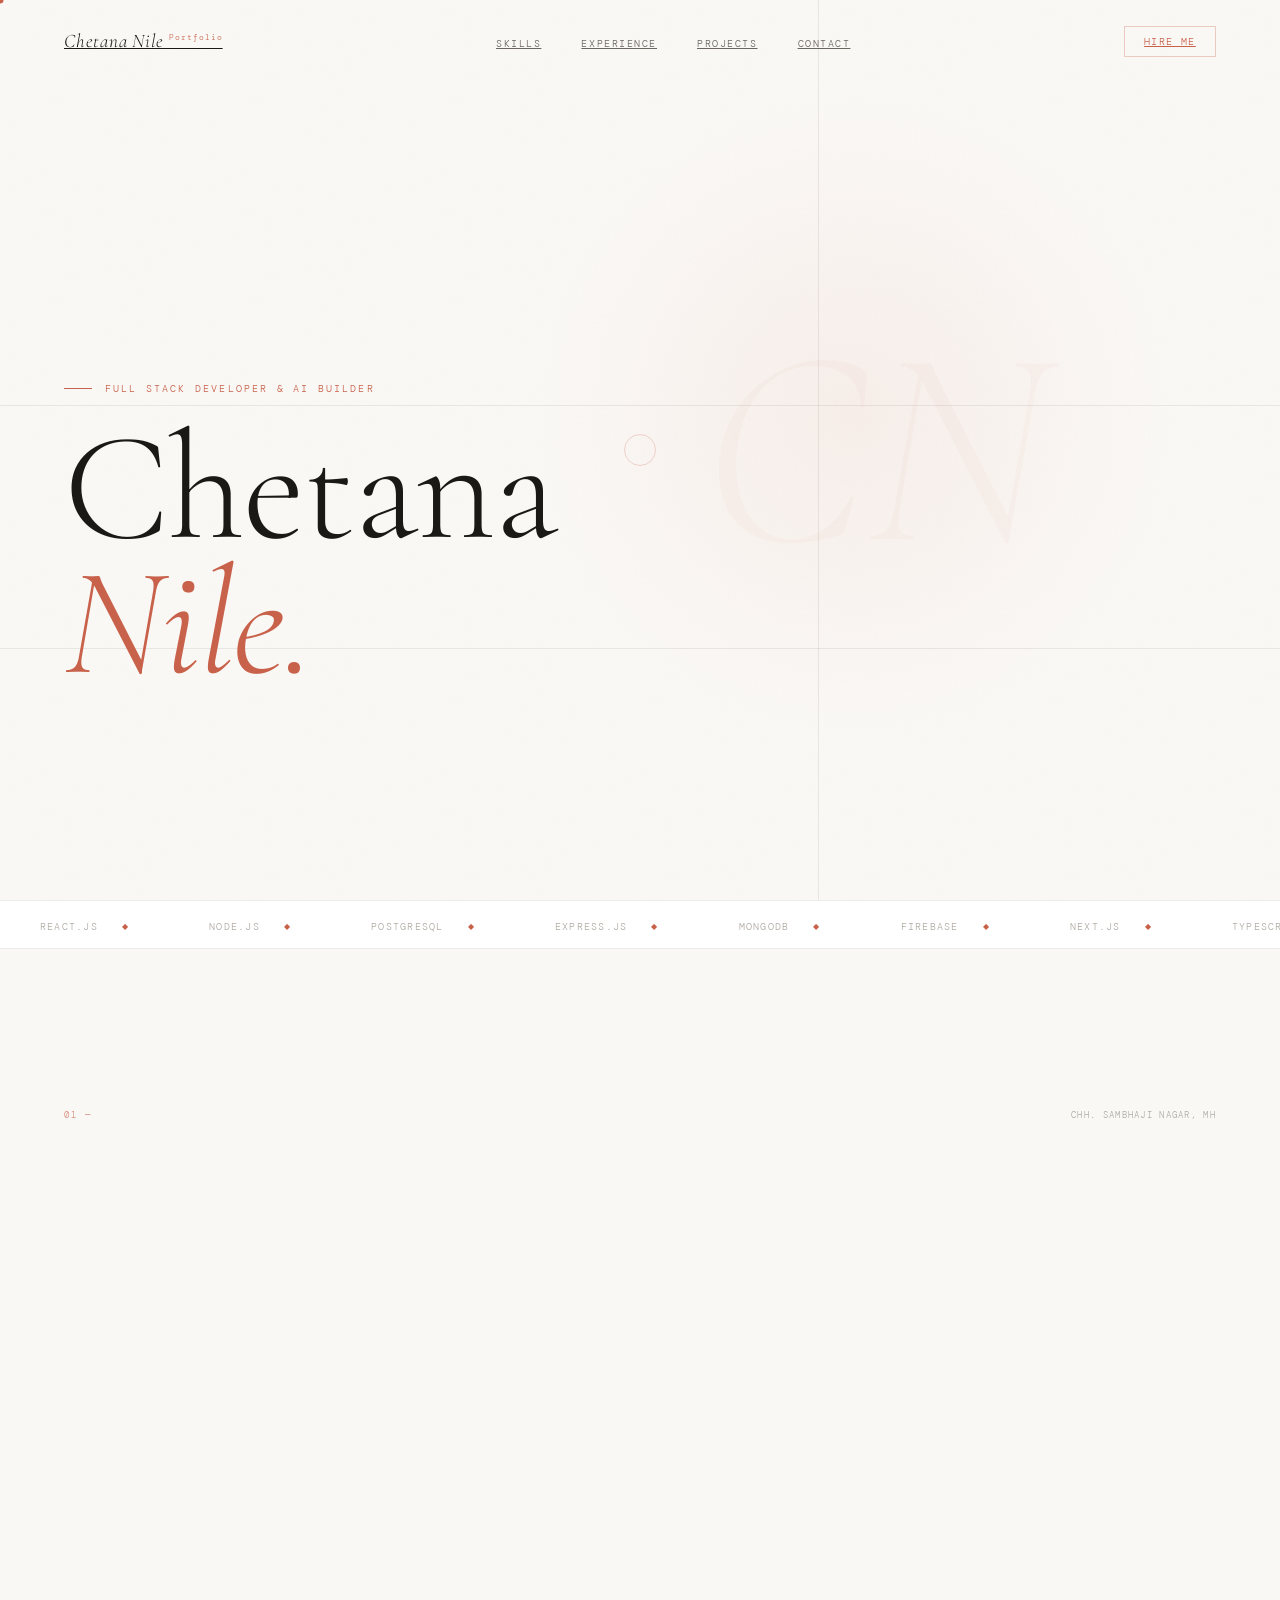
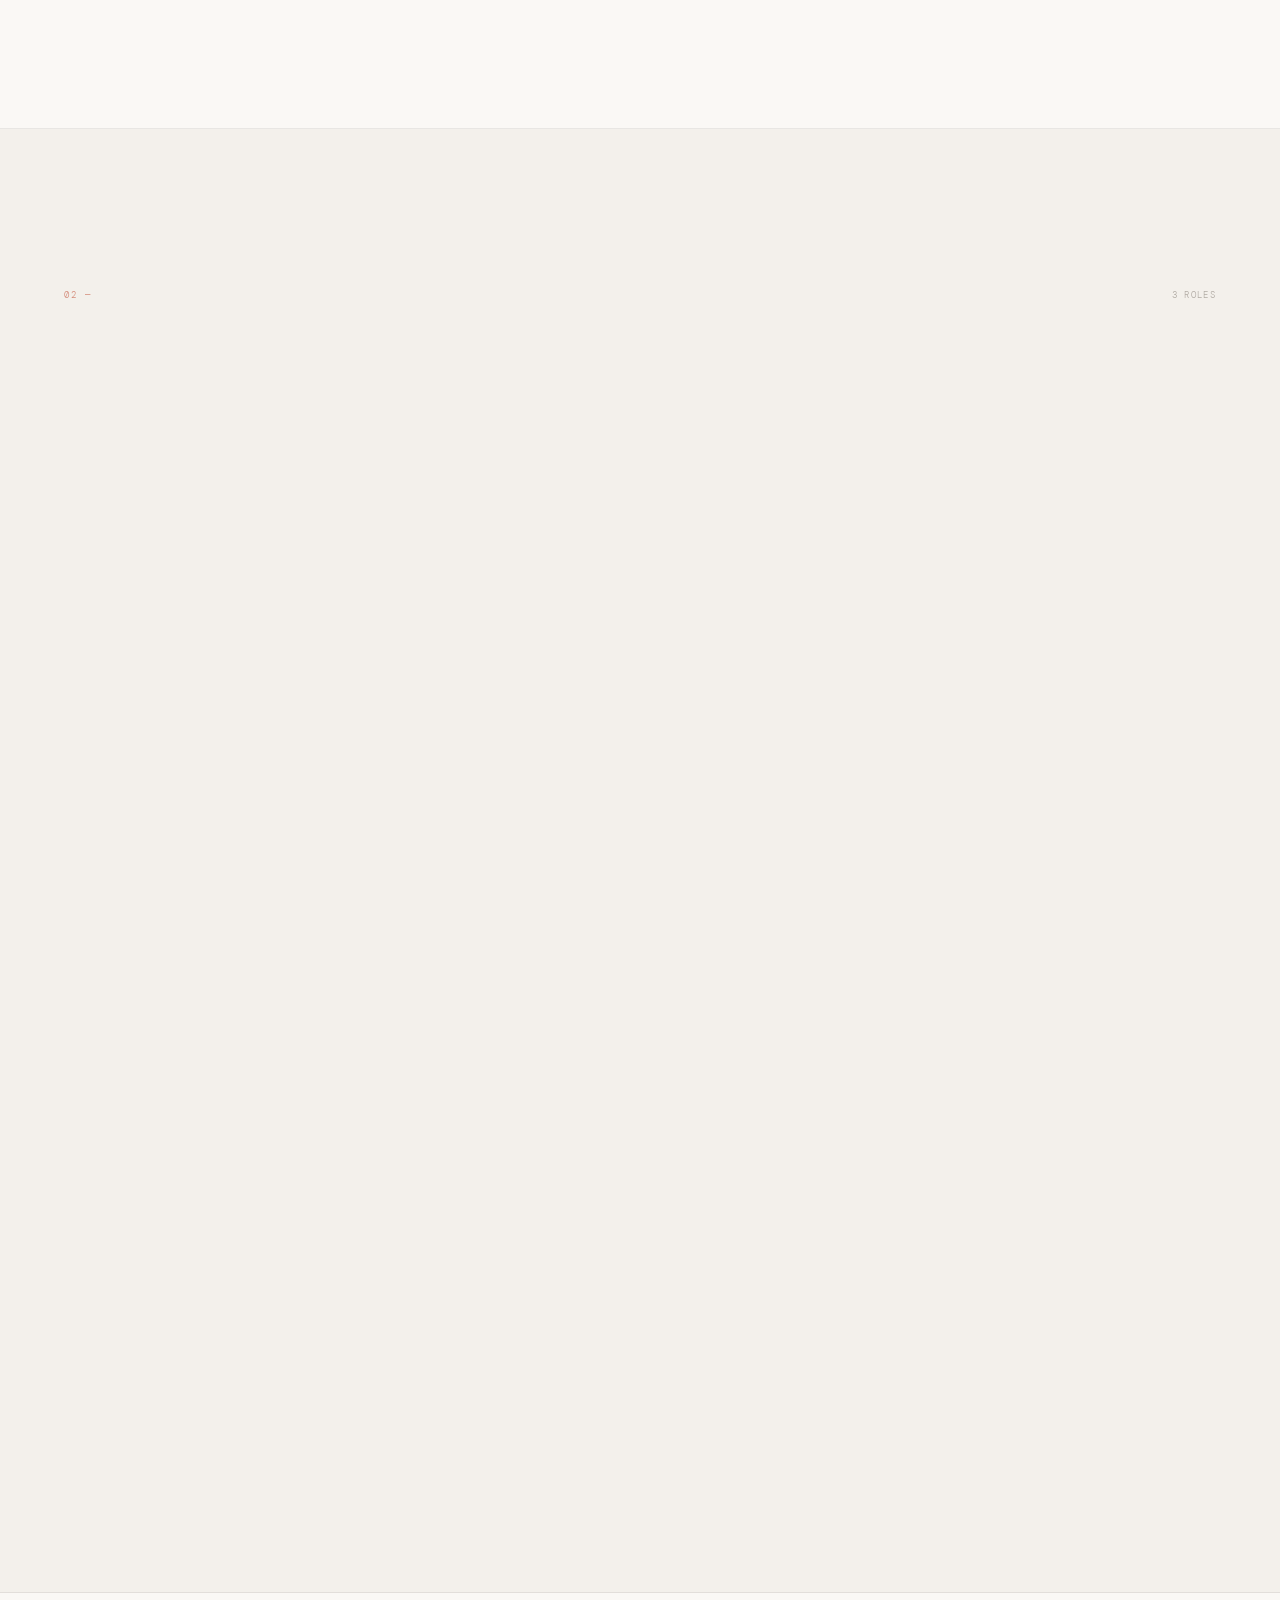
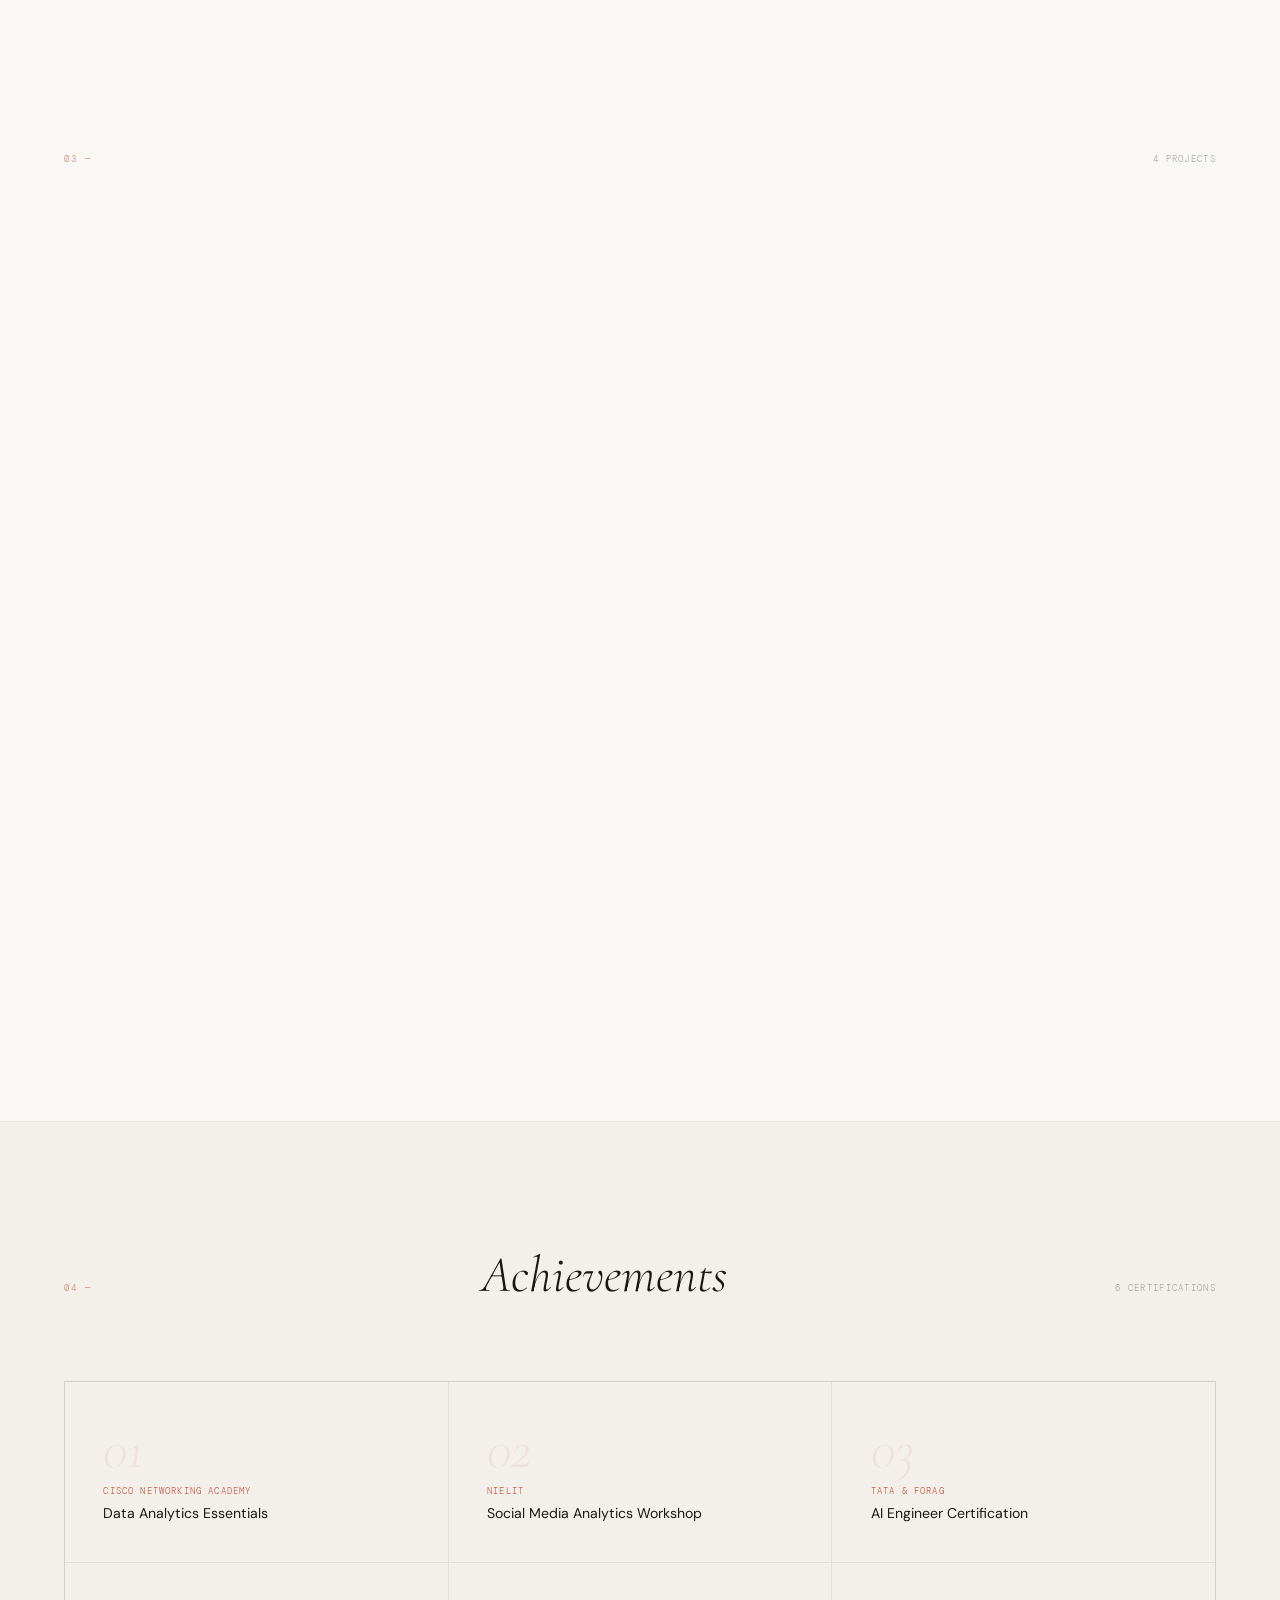
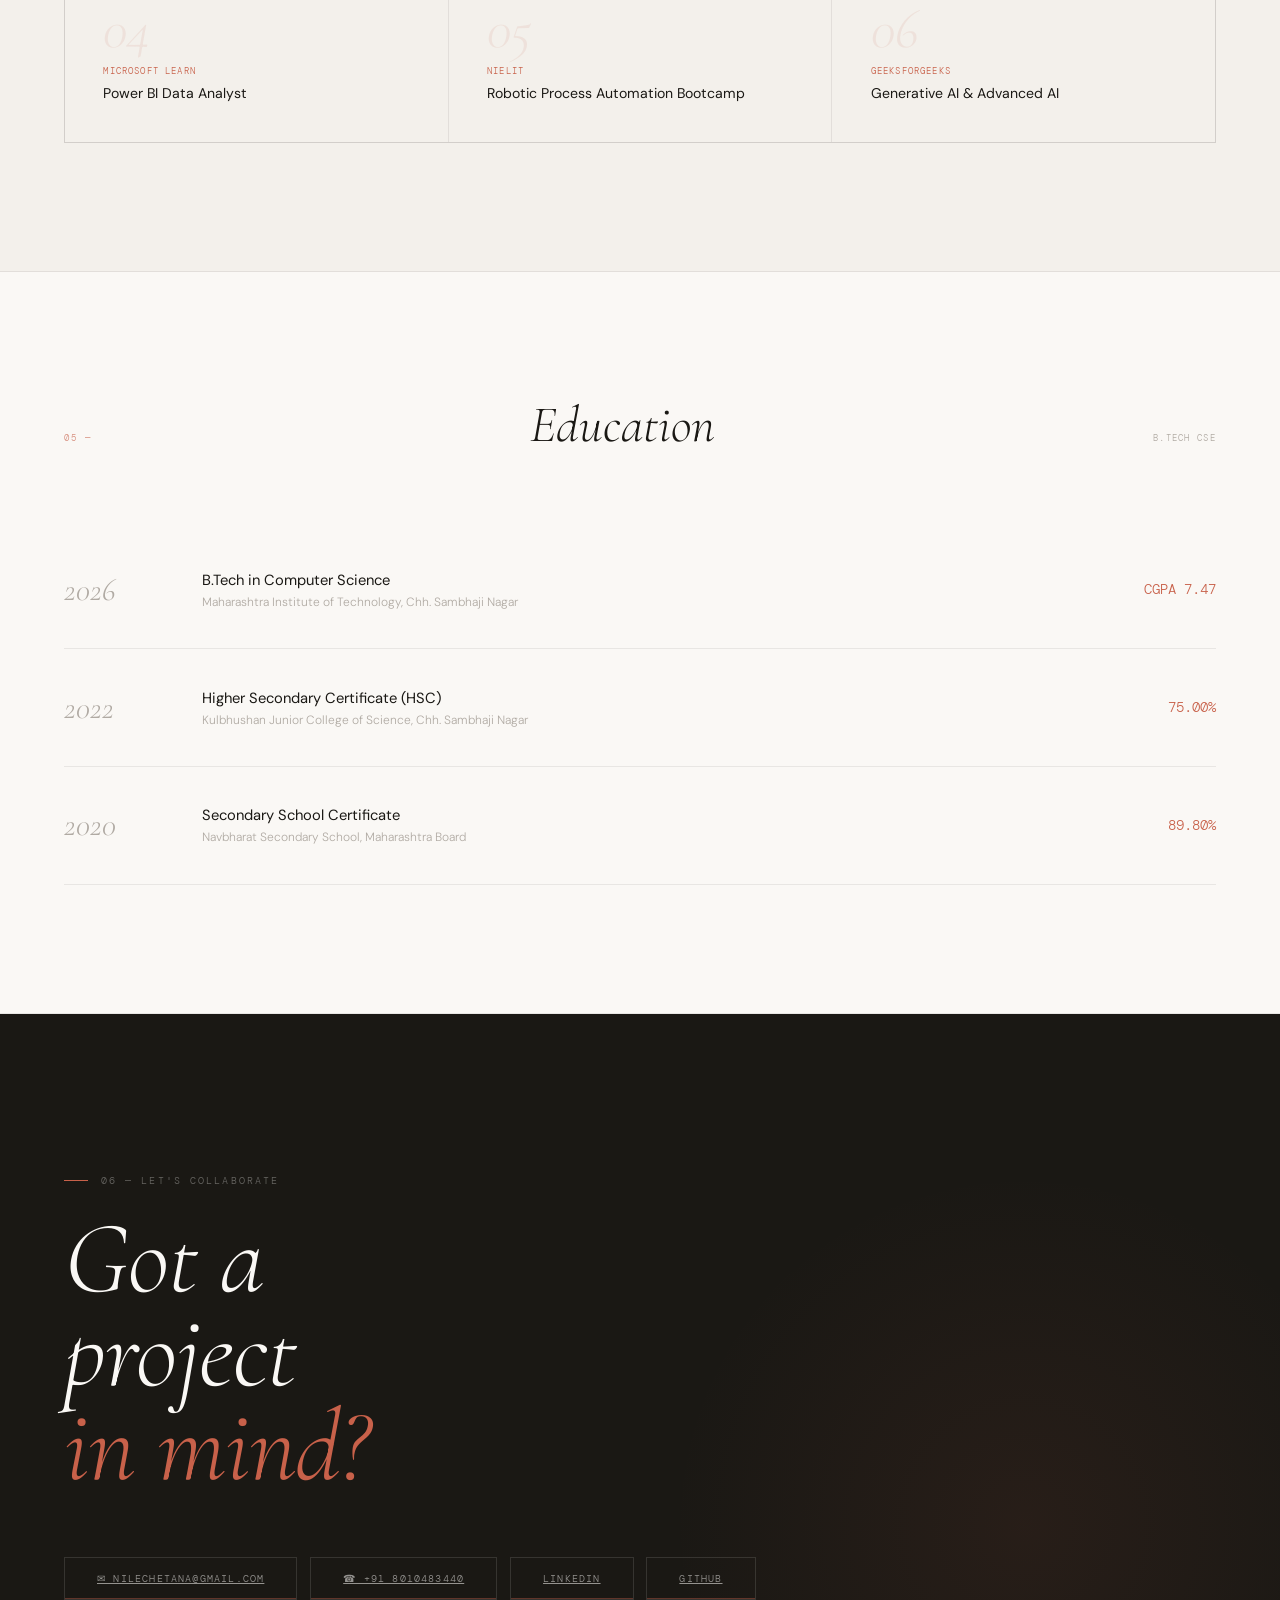
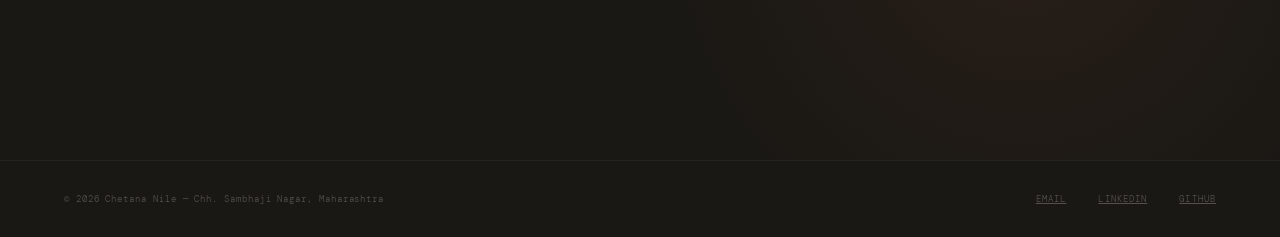
<file: new index.html>
<!DOCTYPE html>
<html lang="en">
<head>
<meta charset="UTF-8">
<meta name="viewport" content="width=device-width, initial-scale=1.0">
<title>Chetana Nile — Full Stack Developer</title>
<link rel="preconnect" href="https://fonts.googleapis.com">
<link href="https://fonts.googleapis.com/css2?family=Cormorant+Garamond:ital,wght@0,300;0,400;0,500;1,300;1,400&family=DM+Sans:wght@300;400;500&family=DM+Mono:wght@300;400&display=swap" rel="stylesheet">
<style>

/* ═══════════════════════════════════════════
   BASE
═══════════════════════════════════════════ */
*, *::before, *::after { box-sizing: border-box; margin: 0; padding: 0; }

:root {
  --bg:       #faf8f5;
  --bg2:      #f3f0eb;
  --ink:      #1a1814;
  --ink2:     #6b6560;
  --ink3:     #b0aaa3;
  --rose:     #c8614a;
  --rose-lt:  rgba(200,97,74,0.08);
  --line:     rgba(26,24,20,0.08);
  --white:    #ffffff;

  --serif:    'Cormorant Garamond', Georgia, serif;
  --sans:     'DM Sans', sans-serif;
  --mono:     'DM Mono', monospace;
}

html { scroll-behavior: smooth; }

body {
  background: var(--bg);
  color: var(--ink);
  font-family: var(--sans);
  font-weight: 300;
  overflow-x: hidden;
  cursor: none;
  -webkit-font-smoothing: antialiased;
}

/* ═══════════════════════════════════════════
   GRAIN  (very subtle)
═══════════════════════════════════════════ */
body::before {
  content: '';
  position: fixed; inset: 0; z-index: 8000;
  pointer-events: none;
  background-image: url("data:image/svg+xml,%3Csvg xmlns='http://www.w3.org/2000/svg' width='200' height='200'%3E%3Cfilter id='n'%3E%3CfeTurbulence type='fractalNoise' baseFrequency='0.85' numOctaves='4' stitchTiles='stitch'/%3E%3C/filter%3E%3Crect width='200' height='200' filter='url(%23n)' opacity='0.03'/%3E%3C/svg%3E");
  opacity: .5;
}

/* ═══════════════════════════════════════════
   CURSOR
═══════════════════════════════════════════ */
#cur {
  width: 7px; height: 7px;
  background: var(--rose);
  border-radius: 50%;
  position: fixed; z-index: 9999;
  pointer-events: none;
  transform: translate(-50%,-50%);
  transition: transform .1s;
}
#cur-ring {
  width: 32px; height: 32px;
  border: 1px solid rgba(200,97,74,.4);
  border-radius: 50%;
  position: fixed; z-index: 9998;
  pointer-events: none;
  transform: translate(-50%,-50%);
  transition: width .3s, height .3s, background .3s, opacity .3s;
  opacity: .6;
}
#cur-ring.big {
  width: 64px; height: 64px;
  background: rgba(200,97,74,.06);
  opacity: 1;
}

/* ═══════════════════════════════════════════
   LOADER
═══════════════════════════════════════════ */
#loader {
  position: fixed; inset: 0; z-index: 99999;
  background: var(--ink);
  display: flex; flex-direction: column;
  align-items: center; justify-content: center; gap: 2rem;
}
.ld-name {
  font-family: var(--serif);
  font-size: clamp(2.5rem,7vw,5.5rem);
  font-weight: 300; font-style: italic;
  color: var(--bg);
  letter-spacing: .04em;
  overflow: hidden;
}
.ld-name span { display: inline-block; }
.ld-bar {
  width: 160px; height: 1px;
  background: rgba(255,255,255,.12);
  position: relative; overflow: hidden;
}
.ld-fill {
  position: absolute; inset: 0;
  background: var(--rose);
  transform: scaleX(0); transform-origin: left;
}
.ld-num {
  font-family: var(--mono); font-size: .65rem;
  letter-spacing: .2em; color: rgba(255,255,255,.3);
}

/* ═══════════════════════════════════════════
   NAV
═══════════════════════════════════════════ */
nav {
  position: fixed; top: 0; left: 0; right: 0; z-index: 500;
  display: flex; align-items: center; justify-content: space-between;
  padding: 1.6rem 4rem;
  transition: background .4s, backdrop-filter .4s, border-color .4s;
  border-bottom: 1px solid transparent;
}
nav.scrolled {
  background: rgba(250,248,245,.92);
  backdrop-filter: blur(16px);
  border-color: var(--line);
}
.nav-logo {
  font-family: var(--serif);
  font-size: 1.2rem; font-style: italic; font-weight: 300;
  color: var(--ink); letter-spacing: .04em;
}
.nav-logo sup {
  font-family: var(--mono); font-size: .5rem;
  font-style: normal; color: var(--rose);
  letter-spacing: .12em; vertical-align: super;
}
.nav-links { display: flex; gap: 2.5rem; list-style: none; }
.nav-links a {
  font-family: var(--mono); font-size: .65rem;
  letter-spacing: .15em; text-transform: uppercase;
  color: var(--ink2); transition: color .2s;
}
.nav-links a:hover { color: var(--rose); }
.nav-hire {
  font-family: var(--mono); font-size: .62rem;
  letter-spacing: .14em; text-transform: uppercase;
  color: var(--rose); padding: .5rem 1.2rem;
  border: 1px solid rgba(200,97,74,.3);
  transition: background .25s, color .25s;
}
.nav-hire:hover { background: var(--rose); color: var(--white); }

/* ═══════════════════════════════════════════
   HERO
═══════════════════════════════════════════ */
.hero {
  min-height: 100vh;
  display: flex; flex-direction: column;
  justify-content: flex-end;
  padding: 0 4rem 5rem;
  position: relative; overflow: hidden;
}

/* soft gradient orb */
.hero-orb {
  position: absolute;
  top: 10%; right: 8%;
  width: min(55vw, 650px); height: min(55vw, 650px);
  background: radial-gradient(circle, rgba(200,97,74,.07) 0%, transparent 70%);
  border-radius: 50%; pointer-events: none;
  animation: breathe 7s ease-in-out infinite;
}
@keyframes breathe {
  0%,100% { transform: scale(1) translateY(0); }
  50%      { transform: scale(1.08) translateY(-16px); }
}

/* thin decorative lines */
.hero-line-h {
  position: absolute; left: 0; right: 0;
  height: 1px; background: var(--line); pointer-events: none;
}
.hero-line-h.l1 { top: 45%; }
.hero-line-h.l2 { top: 72%; }
.hero-line-v {
  position: absolute; top: 0; bottom: 0;
  width: 1px; background: var(--line); pointer-events: none;
}
.hero-line-v.v1 { right: 36%; }

/* floating monogram */
.hero-monogram {
  position: absolute;
  top: 50%; right: 18%;
  transform: translateY(-50%);
  font-family: var(--serif);
  font-size: clamp(10rem, 22vw, 20rem);
  font-weight: 300; font-style: italic;
  color: rgba(200,97,74,.04);
  line-height: 1; user-select: none;
  pointer-events: none;
  animation: float-mono 9s ease-in-out infinite;
}
@keyframes float-mono {
  0%,100% { transform: translateY(-50%) rotate(-2deg); }
  50%      { transform: translateY(calc(-50% - 14px)) rotate(2deg); }
}

.hero-content { position: relative; z-index: 2; }

.hero-tag {
  font-family: var(--mono); font-size: .62rem;
  letter-spacing: .22em; text-transform: uppercase;
  color: var(--rose);
  display: flex; align-items: center; gap: .8rem;
  margin-bottom: 1.6rem;
  opacity: 0; transform: translateY(10px);
}
.hero-tag::before { content: ''; width: 28px; height: 1px; background: var(--rose); }

/* name — large, serif, light weight */
.hero-name {
  font-family: var(--serif);
  font-size: clamp(5.5rem, 12vw, 13rem);
  font-weight: 300; line-height: .88;
  letter-spacing: -.01em; color: var(--ink);
  overflow: hidden;
}
.hero-name .word { display: inline-block; transform: translateY(110%); }
.hero-name em { font-style: italic; color: var(--rose); }

.hero-sub {
  display: flex; align-items: flex-end;
  justify-content: space-between;
  margin-top: 2.5rem; gap: 2rem;
  flex-wrap: wrap;
}
.hero-desc {
  font-size: 1rem; line-height: 1.85;
  color: var(--ink2); max-width: 380px; font-weight: 300;
  opacity: 0;
}
.hero-aside {
  display: flex; flex-direction: column;
  align-items: flex-end; gap: 1.2rem;
  opacity: 0;
}
.hero-avail {
  display: flex; align-items: center; gap: .5rem;
  font-family: var(--mono); font-size: .6rem;
  letter-spacing: .12em; text-transform: uppercase;
  color: #6bbf7a;
}
.avail-dot {
  width: 5px; height: 5px; background: #6bbf7a;
  border-radius: 50%; animation: blink 2.2s infinite;
}
@keyframes blink { 0%,100% { opacity:1; } 50% { opacity:.2; } }

.hero-btns { display: flex; gap: .8rem; flex-wrap: wrap; }
.btn-solid {
  display: inline-block; padding: .8rem 2rem;
  background: var(--ink); color: var(--bg);
  font-family: var(--mono); font-size: .62rem;
  letter-spacing: .13em; text-transform: uppercase;
  transition: background .25s, transform .2s;
}
.btn-solid:hover { background: var(--rose); transform: translateY(-1px); }
.btn-line {
  display: inline-block; padding: .8rem 2rem;
  border: 1px solid var(--line); color: var(--ink2);
  font-family: var(--mono); font-size: .62rem;
  letter-spacing: .13em; text-transform: uppercase;
  transition: border-color .25s, color .25s;
}
.btn-line:hover { border-color: var(--rose); color: var(--rose); }

/* scroll hint */
.scroll-hint {
  position: absolute; left: 4rem; bottom: 3.5rem;
  display: flex; align-items: center; gap: .8rem;
  font-family: var(--mono); font-size: .55rem;
  letter-spacing: .18em; text-transform: uppercase;
  color: var(--ink3); opacity: 0;
  writing-mode: vertical-rl; transform: rotate(180deg);
}
.scroll-hint::before {
  content: ''; width: 1px; height: 50px;
  background: linear-gradient(to bottom, var(--rose), transparent);
  animation: grow-line 2s ease-in-out infinite;
}
@keyframes grow-line {
  0% { transform: scaleY(0) rotate(180deg); transform-origin: bottom; }
  50% { transform: scaleY(1) rotate(180deg); }
  100% { transform: scaleY(0) rotate(180deg); transform-origin: top; }
}

/* stats row */
.hero-stats {
  position: absolute; right: 4rem; bottom: 3rem;
  display: flex; gap: 2.5rem;
  opacity: 0;
}
.hst { text-align: right; }
.hst-n {
  font-family: var(--serif);
  font-size: 2.2rem; font-weight: 300; font-style: italic;
  color: var(--rose); line-height: 1;
}
.hst-l {
  font-family: var(--mono); font-size: .55rem;
  letter-spacing: .12em; text-transform: uppercase; color: var(--ink3);
}

/* ═══════════════════════════════════════════
   MARQUEE
═══════════════════════════════════════════ */
.marquee-wrap {
  border-top: 1px solid var(--line);
  border-bottom: 1px solid var(--line);
  overflow: hidden; padding: .8rem 0;
  background: var(--white);
}
.marquee-track {
  display: inline-flex; white-space: nowrap;
  animation: marq 30s linear infinite;
}
.marquee-item {
  display: inline-flex; align-items: center; gap: 1.5rem;
  padding: 0 2.5rem;
  font-family: var(--mono); font-size: .65rem;
  letter-spacing: .12em; color: var(--ink3);
  text-transform: uppercase;
}
.m-dot { color: var(--rose); font-size: .5rem; }
@keyframes marq {
  from { transform: translateX(0); }
  to   { transform: translateX(-50%); }
}

/* ═══════════════════════════════════════════
   SECTION SHARED
═══════════════════════════════════════════ */
.sec { padding: 8rem 4rem; border-bottom: 1px solid var(--line); }
.sec.alt { background: var(--bg2); }

.sec-head {
  display: flex; align-items: baseline;
  justify-content: space-between;
  margin-bottom: 5rem;
  flex-wrap: wrap; gap: 1rem;
}
.sec-num {
  font-family: var(--mono); font-size: .58rem;
  letter-spacing: .22em; color: var(--rose); opacity: .7;
}
.sec-title {
  font-family: var(--serif);
  font-size: clamp(2rem, 4vw, 3.8rem);
  font-weight: 300; font-style: italic;
  color: var(--ink); line-height: 1;
}
.sec-aside {
  font-family: var(--mono); font-size: .58rem;
  letter-spacing: .14em; text-transform: uppercase; color: var(--ink3);
}
.sec-rule { width: 100%; height: 1px; background: var(--line); margin-bottom: 5rem; }

/* fade-up reveal */
.rv {
  opacity: 0; transform: translateY(32px);
  transition: opacity .8s ease, transform .8s ease;
}
.rv.in { opacity: 1; transform: none; }

/* stagger children */
.rv-kids > * {
  opacity: 0; transform: translateY(24px);
  transition: opacity .7s ease, transform .7s ease;
}
.rv-kids.in > *:nth-child(1) { opacity:1; transform:none; transition-delay:.05s; }
.rv-kids.in > *:nth-child(2) { opacity:1; transform:none; transition-delay:.12s; }
.rv-kids.in > *:nth-child(3) { opacity:1; transform:none; transition-delay:.19s; }
.rv-kids.in > *:nth-child(4) { opacity:1; transform:none; transition-delay:.26s; }
.rv-kids.in > *:nth-child(5) { opacity:1; transform:none; transition-delay:.33s; }
.rv-kids.in > *:nth-child(6) { opacity:1; transform:none; transition-delay:.40s; }

/* ═══════════════════════════════════════════
   ABOUT / SKILLS
═══════════════════════════════════════════ */
.about-layout {
  display: grid; grid-template-columns: 1.1fr 1fr;
  gap: 5rem; align-items: start;
}
.about-text {
  font-size: 1.05rem; line-height: 1.95;
  color: var(--ink2); font-weight: 300;
}
.about-text strong { color: var(--ink); font-weight: 500; }
.about-text .em { color: var(--rose); }

.skills-col { display: flex; flex-direction: column; gap: 0; }
.sk-row {
  display: flex; align-items: baseline;
  justify-content: space-between;
  padding: 1.1rem 0;
  border-bottom: 1px solid var(--line);
  gap: 1rem; flex-wrap: wrap;
  transition: padding-left .25s;
}
.sk-row:hover { padding-left: .6rem; }
.sk-label {
  font-size: .82rem; font-weight: 400; color: var(--ink);
  min-width: 120px;
}
.sk-pills { display: flex; flex-wrap: wrap; gap: .35rem; }
.sk-pill {
  font-family: var(--mono); font-size: .56rem;
  letter-spacing: .06em; color: var(--ink3);
  padding: .18rem .5rem;
  border: 1px solid var(--line);
  transition: color .2s, border-color .2s;
}
.sk-row:hover .sk-pill { color: var(--rose); border-color: rgba(200,97,74,.25); }

/* ═══════════════════════════════════════════
   EXPERIENCE
═══════════════════════════════════════════ */
.exp-list { display: flex; flex-direction: column; }
.exp-item {
  display: grid; grid-template-columns: 180px 1fr;
  gap: 3.5rem; padding: 3.5rem 0;
  border-bottom: 1px solid var(--line);
  position: relative; transition: padding-left .3s;
}
.exp-item::before {
  content: ''; position: absolute;
  left: 0; top: 0; bottom: 0; width: 0;
  background: var(--rose);
  transition: width .3s ease;
}
.exp-item:hover { padding-left: 1rem; }
.exp-item:hover::before { width: 1px; }

.exp-side {}
.exp-period {
  font-family: var(--mono); font-size: .58rem;
  letter-spacing: .1em; color: var(--ink3); text-transform: uppercase;
  margin-bottom: .6rem;
}
.exp-type {
  display: inline-block; padding: .18rem .55rem;
  border: 1px solid var(--line);
  font-family: var(--mono); font-size: .55rem;
  letter-spacing: .1em; color: var(--rose); text-transform: uppercase;
}

.exp-body {}
.exp-role {
  font-family: var(--serif);
  font-size: clamp(1.5rem, 2.8vw, 2.4rem);
  font-weight: 300; font-style: italic;
  line-height: 1.1; margin-bottom: .4rem;
}
.exp-co {
  font-family: var(--mono); font-size: .62rem;
  letter-spacing: .14em; text-transform: uppercase;
  color: var(--rose); margin-bottom: 1.4rem; font-weight: 300;
}
.exp-proj {
  font-family: var(--mono); font-size: .63rem;
  color: var(--ink3); padding: .4rem .8rem;
  border-left: 1px solid var(--rose);
  background: var(--rose-lt);
  margin-bottom: 1.4rem; font-weight: 300;
}
.exp-bullets { list-style: none; display: flex; flex-direction: column; gap: .65rem; }
.exp-bullets li {
  display: flex; gap: .9rem;
  font-size: .9rem; line-height: 1.75;
  color: var(--ink2); font-weight: 300;
}
.exp-bullets li::before {
  content: '→'; color: var(--rose);
  font-size: .7rem; flex-shrink: 0; margin-top: .35rem;
}
.exp-tags { display: flex; flex-wrap: wrap; gap: .3rem; margin-top: 1.3rem; }
.exp-tag {
  padding: .16rem .5rem; border: 1px solid var(--line);
  font-family: var(--mono); font-size: .55rem;
  color: var(--ink3); transition: all .2s;
}
.exp-item:hover .exp-tag { border-color: rgba(200,97,74,.2); color: rgba(200,97,74,.75); }

/* ═══════════════════════════════════════════
   PROJECTS
═══════════════════════════════════════════ */
.proj-grid {
  display: grid; grid-template-columns: 1fr 1fr;
  gap: 1px; background: var(--line);
  border: 1px solid var(--line);
}
.proj-card {
  background: var(--bg); padding: 3rem;
  position: relative; overflow: hidden;
  transition: background .35s;
  cursor: none;
}
.proj-card:hover { background: var(--white); }

/* soft glow on hover */
.proj-card::before {
  content: ''; position: absolute; inset: 0;
  background: radial-gradient(circle at var(--mx,50%) var(--my,50%), rgba(200,97,74,.05), transparent 60%);
  opacity: 0; transition: opacity .4s;
}
.proj-card:hover::before { opacity: 1; }

/* thin top accent */
.proj-card::after {
  content: ''; position: absolute;
  top: 0; left: 0; right: 0; height: 1px;
  background: var(--rose);
  transform: scaleX(0); transform-origin: left;
  transition: transform .4s ease;
}
.proj-card:hover::after { transform: scaleX(1); }

.proj-n {
  font-family: var(--mono); font-size: .56rem;
  letter-spacing: .18em; color: var(--ink3);
  margin-bottom: 2rem;
  display: flex; align-items: center; gap: .6rem;
}
.proj-n::after { content: ''; flex:1; height:1px; background: var(--line); }
.proj-domain {
  font-family: var(--mono); font-size: .58rem;
  letter-spacing: .14em; text-transform: uppercase;
  color: var(--rose); margin-bottom: .8rem;
}
.proj-title {
  font-family: var(--serif);
  font-size: clamp(1.5rem, 2.5vw, 2.2rem);
  font-weight: 300; font-style: italic;
  line-height: 1.05; color: var(--ink); margin-bottom: .35rem;
}
.proj-sub {
  font-size: .75rem; color: var(--ink3); margin-bottom: 1.4rem;
}
.proj-desc {
  font-size: .875rem; line-height: 1.8;
  color: var(--ink2); font-weight: 300; margin-bottom: 2rem;
}
.proj-tech { display: flex; flex-wrap: wrap; gap: .3rem; }
.proj-tech span {
  padding: .16rem .5rem; border: 1px solid var(--line);
  font-family: var(--mono); font-size: .55rem; color: var(--ink3);
}
.proj-arrow {
  position: absolute; top: 2.5rem; right: 2.5rem;
  font-size: .9rem; color: var(--ink3);
  transition: color .25s, transform .3s;
}
.proj-card:hover .proj-arrow { color: var(--rose); transform: translate(2px,-2px); }

/* ═══════════════════════════════════════════
   ACHIEVEMENTS
═══════════════════════════════════════════ */
.ach-grid {
  display: grid; grid-template-columns: repeat(3,1fr);
  gap: 1px; background: var(--line);
  border: 1px solid var(--line);
}
.ach-card {
  background: var(--bg2); padding: 2.4rem;
  transition: background .3s;
  position: relative; overflow: hidden;
}
.ach-card:hover { background: var(--white); }
.ach-card::after {
  content: ''; position: absolute;
  bottom: 0; left: 0; right: 0; height: 1px;
  background: var(--rose);
  transform: scaleX(0); transform-origin: left;
  transition: transform .35s;
}
.ach-card:hover::after { transform: scaleX(1); }
.ach-n {
  font-family: var(--serif);
  font-size: 3.5rem; font-weight: 300; font-style: italic;
  color: rgba(200,97,74,.1); line-height: 1; margin-bottom: .5rem;
  transition: color .3s;
}
.ach-card:hover .ach-n { color: rgba(200,97,74,.18); }
.ach-org {
  font-family: var(--mono); font-size: .56rem;
  letter-spacing: .13em; text-transform: uppercase;
  color: var(--rose); margin-bottom: .4rem; font-weight: 300;
}
.ach-title { font-size: .88rem; font-weight: 400; line-height: 1.45; color: var(--ink); }

/* ═══════════════════════════════════════════
   EDUCATION
═══════════════════════════════════════════ */
.edu-item {
  display: grid; grid-template-columns: 90px 1fr auto;
  align-items: center; gap: 3rem;
  padding: 2.4rem 0; border-bottom: 1px solid var(--line);
  transition: padding-left .28s;
}
.edu-item:hover { padding-left: .6rem; }
.edu-yr {
  font-family: var(--serif);
  font-size: 2rem; font-weight: 300; font-style: italic;
  color: var(--ink3); line-height: 1;
  transition: color .3s;
}
.edu-item:hover .edu-yr { color: rgba(200,97,74,.45); }
.edu-deg { font-size: .92rem; font-weight: 400; margin-bottom: .25rem; }
.edu-sch { font-size: .75rem; color: var(--ink3); font-weight: 300; }
.edu-sc {
  font-family: var(--mono); font-size: .85rem;
  color: var(--rose); text-align: right; font-weight: 300;
}

/* ═══════════════════════════════════════════
   CONTACT
═══════════════════════════════════════════ */
.contact-sec {
  padding: 10rem 4rem;
  background: var(--ink);
  position: relative; overflow: hidden;
  border-bottom: none;
}
.contact-orb {
  position: absolute; bottom: -20%; right: -10%;
  width: 60vw; height: 60vw;
  background: radial-gradient(circle, rgba(200,97,74,.08), transparent 65%);
  border-radius: 50%; pointer-events: none;
}
.contact-label {
  font-family: var(--mono); font-size: .6rem;
  letter-spacing: .22em; text-transform: uppercase;
  color: rgba(250,248,245,.35); margin-bottom: 1.5rem;
  display: flex; align-items: center; gap: .8rem;
}
.contact-label::before { content: ''; width: 24px; height: 1px; background: var(--rose); }
.contact-heading {
  font-family: var(--serif);
  font-size: clamp(3.5rem, 8vw, 9rem);
  font-weight: 300; font-style: italic;
  color: var(--bg); line-height: .92;
  letter-spacing: -.01em; margin-bottom: 4rem;
}
.contact-heading em { color: var(--rose); }
.contact-links { display: flex; flex-wrap: wrap; gap: .8rem; }
.c-btn {
  display: inline-flex; align-items: center; gap: .5rem;
  padding: .85rem 2rem;
  border: 1px solid rgba(250,248,245,.12);
  font-family: var(--mono); font-size: .62rem;
  letter-spacing: .12em; text-transform: uppercase;
  color: rgba(250,248,245,.55);
  position: relative; overflow: hidden;
  transition: color .3s, border-color .3s;
  cursor: none;
}
.c-btn::before {
  content: ''; position: absolute; inset: 0;
  background: var(--rose); transform: translateY(101%);
  transition: transform .3s ease;
}
.c-btn:hover { color: var(--white); border-color: var(--rose); }
.c-btn:hover::before { transform: translateY(0); }
.c-btn span { position: relative; z-index: 1; }

/* ═══════════════════════════════════════════
   FOOTER
═══════════════════════════════════════════ */
footer {
  background: var(--ink);
  border-top: 1px solid rgba(255,255,255,.05);
  padding: 2rem 4rem;
  display: flex; align-items: center; justify-content: space-between;
  flex-wrap: wrap; gap: 1rem;
}
.ft { font-family: var(--mono); font-size: .58rem; letter-spacing: .1em; color: rgba(250,248,245,.25); }
.ft-links { display: flex; gap: 2rem; }
.ft-links a {
  font-family: var(--mono); font-size: .58rem;
  letter-spacing: .12em; text-transform: uppercase;
  color: rgba(250,248,245,.25); transition: color .2s;
}
.ft-links a:hover { color: var(--rose); }

/* ═══════════════════════════════════════════
   PROGRESS
═══════════════════════════════════════════ */
#progress {
  position: fixed; top: 0; left: 0; z-index: 600;
  height: 1px; background: var(--rose);
  transform-origin: left; transform: scaleX(0);
  transition: transform .05s;
}

/* ═══════════════════════════════════════════
   RESPONSIVE
═══════════════════════════════════════════ */
@media (max-width: 960px) {
  nav { padding: 1.4rem 2rem; }
  .nav-links { display: none; }
  .hero { padding: 0 2rem 5rem; }
  .hero-monogram { display: none; }
  .hero-stats { display: none; }
  .scroll-hint { display: none; }
  .sec { padding: 5rem 2rem; }
  .about-layout { grid-template-columns: 1fr; gap: 3rem; }
  .exp-item { grid-template-columns: 1fr; gap: 1rem; }
  .exp-item::before { display: none; }
  .proj-grid { grid-template-columns: 1fr; }
  .ach-grid { grid-template-columns: 1fr 1fr; }
  .edu-item { grid-template-columns: 70px 1fr; gap: 1.5rem; }
  .edu-sc { display: none; }
  footer { padding: 1.5rem 2rem; }
  .contact-sec { padding: 7rem 2rem; }
}
@media (max-width: 560px) {
  .ach-grid { grid-template-columns: 1fr; }
}

</style>
</head>
<body>

<!-- progress -->
<div id="progress"></div>
<!-- cursor -->
<div id="cur"></div>
<div id="cur-ring"></div>

<!-- ═══ LOADER ════════════════════════════ -->
<div id="loader">
  <div class="ld-name" id="ld-name">
    <span>C</span><span>h</span><span>e</span><span>t</span><span>a</span><span>n</span><span>a</span>
  </div>
  <div class="ld-bar"><div class="ld-fill" id="ld-fill"></div></div>
  <div class="ld-num" id="ld-num">000</div>
</div>

<!-- ═══ NAV ═══════════════════════════════ -->
<nav id="nav">
  <a href="#" class="nav-logo">Chetana Nile <sup>Portfolio</sup></a>
  <ul class="nav-links">
    <li><a href="#skills">Skills</a></li>
    <li><a href="#experience">Experience</a></li>
    <li><a href="#projects">Projects</a></li>
    <li><a href="#contact">Contact</a></li>
  </ul>
  <a href="mailto:nilechetana@gmail.com" class="nav-hire">Hire Me</a>
</nav>

<!-- ═══ HERO ═══════════════════════════════ -->
<section class="hero">
  <!-- decorative lines -->
  <div class="hero-line-h l1"></div>
  <div class="hero-line-h l2"></div>
  <div class="hero-line-v v1"></div>
  <div class="hero-orb"></div>
  <div class="hero-monogram">CN</div>

  <div class="scroll-hint">Scroll to explore</div>

  <div class="hero-content">
    <p class="hero-tag" id="hero-tag">Full Stack Developer &amp; AI Builder</p>
    <h1 class="hero-name">
      <div><span class="word">Chetana</span></div>
      <div><span class="word"><em>Nile.</em></span></div>
    </h1>
    <div class="hero-sub">
      <p class="hero-desc" id="hero-desc">
        Building full-stack systems from CRM platforms with 10+ modules to AI-driven health applications — where clean architecture meets real user impact.
      </p>
      <div class="hero-aside" id="hero-aside">
        <div class="hero-avail"><div class="avail-dot"></div> Available for opportunities</div>
        <div class="hero-btns">
          <a href="#projects" class="btn-solid">View Work</a>
          <a href="mailto:nilechetana@gmail.com" class="btn-line">Say Hello →</a>
        </div>
      </div>
    </div>
  </div>

  <div class="hero-stats" id="hero-stats">
    <div class="hst"><div class="hst-n" id="s1">0+</div><div class="hst-l">Modules Built</div></div>
    <div class="hst"><div class="hst-n" id="s2">0</div><div class="hst-l">AI Projects</div></div>
    <div class="hst"><div class="hst-n" id="s3">0</div><div class="hst-l">Certifications</div></div>
  </div>
</section>

<!-- ═══ MARQUEE ════════════════════════════ -->
<div class="marquee-wrap">
  <div class="marquee-track">
    <span class="marquee-item">React.js <span class="m-dot">◆</span></span>
    <span class="marquee-item">Node.js <span class="m-dot">◆</span></span>
    <span class="marquee-item">PostgreSQL <span class="m-dot">◆</span></span>
    <span class="marquee-item">Express.js <span class="m-dot">◆</span></span>
    <span class="marquee-item">MongoDB <span class="m-dot">◆</span></span>
    <span class="marquee-item">Firebase <span class="m-dot">◆</span></span>
    <span class="marquee-item">Next.JS <span class="m-dot">◆</span></span>
    <span class="marquee-item">TypeScript <span class="m-dot">◆</span></span>
    <span class="marquee-item">Google Cloud <span class="m-dot">◆</span></span>
    <span class="marquee-item">JWT Auth <span class="m-dot">◆</span></span>
    <span class="marquee-item">Power BI <span class="m-dot">◆</span></span>
    <span class="marquee-item">Python <span class="m-dot">◆</span></span>
    <span class="marquee-item">React.js <span class="m-dot">◆</span></span>
    <span class="marquee-item">Node.js <span class="m-dot">◆</span></span>
    <span class="marquee-item">PostgreSQL <span class="m-dot">◆</span></span>
    <span class="marquee-item">Express.js <span class="m-dot">◆</span></span>
    <span class="marquee-item">MongoDB <span class="m-dot">◆</span></span>
    <span class="marquee-item">Firebase <span class="m-dot">◆</span></span>
    <span class="marquee-item">Next.JS <span class="m-dot">◆</span></span>
    <span class="marquee-item">TypeScript <span class="m-dot">◆</span></span>
    <span class="marquee-item">Google Cloud <span class="m-dot">◆</span></span>
    <span class="marquee-item">JWT Auth <span class="m-dot">◆</span></span>
    <span class="marquee-item">Power BI <span class="m-dot">◆</span></span>
    <span class="marquee-item">Python <span class="m-dot">◆</span></span>
  </div>
</div>

<!-- ═══ SKILLS ═════════════════════════════ -->
<section class="sec" id="skills">
  <div class="sec-head">
    <span class="sec-num">01 —</span>
    <h2 class="sec-title rv">About &amp; Skills</h2>
    <span class="sec-aside">Chh. Sambhaji Nagar, MH</span>
  </div>
  <div class="about-layout rv">
    <div class="about-text">
      A <strong>Full Stack Developer</strong> building systems that sit at the intersection of performance and intelligence. Currently crafting a <span class="em">Full-Stack CRM &amp; Legal Admin Panel</span> at JBB Technology — 10+ modules, REST APIs, PostgreSQL, JWT auth, and role-based access control.<br><br>
      Trained in AI at <strong>IBM SkillsBuild</strong>, with hands-on experience bringing Dialogflow, Google NLP, and reinforcement learning into real products. I care about the detail: clean schemas, thoughtful UX, systems that <strong>just work</strong>.
    </div>
    <div class="skills-col rv-kids">
      <div class="sk-row">
        <span class="sk-label">Languages</span>
        <div class="sk-pills"><span class="sk-pill">JavaScript</span><span class="sk-pill">TypeScript</span><span class="sk-pill">Python</span><span class="sk-pill">Java</span></div>
      </div>
      <div class="sk-row">
        <span class="sk-label">Frontend</span>
        <div class="sk-pills"><span class="sk-pill">React</span><span class="sk-pill">Next.JS</span><span class="sk-pill">HTML/CSS</span><span class="sk-pill">Bootstrap</span></div>
      </div>
      <div class="sk-row">
        <span class="sk-label">Backend</span>
        <div class="sk-pills"><span class="sk-pill">Node.js</span><span class="sk-pill">Express</span><span class="sk-pill">REST API</span><span class="sk-pill">EJS</span></div>
      </div>
      <div class="sk-row">
        <span class="sk-label">Databases</span>
        <div class="sk-pills"><span class="sk-pill">PostgreSQL</span><span class="sk-pill">MongoDB</span><span class="sk-pill">MySQL</span></div>
      </div>
      <div class="sk-row">
        <span class="sk-label">Security</span>
        <div class="sk-pills"><span class="sk-pill">JWT</span><span class="sk-pill">RBAC</span><span class="sk-pill">JSONB</span><span class="sk-pill">Rate Limiting</span></div>
      </div>
      <div class="sk-row">
        <span class="sk-label">AI &amp; Cloud</span>
        <div class="sk-pills"><span class="sk-pill">GCP</span><span class="sk-pill">Firebase</span><span class="sk-pill">Dialogflow</span><span class="sk-pill">NLP API</span></div>
      </div>
      <div class="sk-row">
        <span class="sk-label">Data &amp; Tools</span>
        <div class="sk-pills"><span class="sk-pill">Power BI</span><span class="sk-pill">NumPy</span><span class="sk-pill">Git</span><span class="sk-pill">Postman</span></div>
      </div>
    </div>
  </div>
</section>

<!-- ═══ EXPERIENCE ══════════════════════════ -->
<section class="sec alt" id="experience">
  <div class="sec-head">
    <span class="sec-num">02 —</span>
    <h2 class="sec-title rv">Experience</h2>
    <span class="sec-aside">3 Roles</span>
  </div>
  <div class="exp-list">

    <div class="exp-item rv">
      <div class="exp-side">
        <div class="exp-period">Jan 2026 — Present</div>
        <span class="exp-type">Full-Time</span>
      </div>
      <div class="exp-body">
        <div class="exp-role">Full Stack Developer</div>
        <div class="exp-co">JBB Technology Pvt Ltd</div>
        <div class="exp-proj">Full-Stack CRM &amp; Legal Admin Panel · Node.js · Express.js · PostgreSQL · EJS · Bootstrap 5</div>
        <ul class="exp-bullets">
          <li>Developed 10+ modules (Leads, Tasks, Calendar, Documents, Finance, Time Tracking) with REST APIs and PostgreSQL</li>
          <li>Designed normalized DB schemas with audit logging and role-based access control</li>
          <li>Built Time Tracking with billable classification, billing rates, and per-matter amount calculation</li>
          <li>Implemented JWT auth, rate limiting, and JSONB-based role permissions</li>
        </ul>
        <div class="exp-tags">
          <span class="exp-tag">Node.js</span><span class="exp-tag">Express.js</span>
          <span class="exp-tag">PostgreSQL</span><span class="exp-tag">JWT</span>
          <span class="exp-tag">EJS</span><span class="exp-tag">Bootstrap 5</span>
        </div>
      </div>
    </div>

    <div class="exp-item rv">
      <div class="exp-side">
        <div class="exp-period">Dec 2025 — Jan 2026</div>
        <span class="exp-type">Internship</span>
      </div>
      <div class="exp-body">
        <div class="exp-role">Software Engineer Intern</div>
        <div class="exp-co">BlueStocks Fintech</div>
        <ul class="exp-bullets">
          <li>Implemented JWT-based authentication middleware to secure all mutating API routes</li>
          <li>Designed RESTful APIs with rate limiting and RBAC across 10+ modules</li>
          <li>Built JSONB-based role permissions for admin-only module access</li>
          <li>Optimized server-rendered EJS views with lazy data fetching for better performance</li>
        </ul>
        <div class="exp-tags">
          <span class="exp-tag">JWT</span><span class="exp-tag">EJS</span>
          <span class="exp-tag">JSONB</span><span class="exp-tag">REST API</span><span class="exp-tag">RBAC</span>
        </div>
      </div>
    </div>

    <div class="exp-item rv">
      <div class="exp-side">
        <div class="exp-period">May 2025 — Jul 2025</div>
        <span class="exp-type">Training</span>
      </div>
      <div class="exp-body">
        <div class="exp-role">AI Foundation Trainee</div>
        <div class="exp-co">IBM SkillsBuild</div>
        <ul class="exp-bullets">
          <li>Gained foundational knowledge of AI, ML, and data science with real-world business applications</li>
          <li>Explored AI ethics, responsible innovation, and problem-solving in industry contexts</li>
        </ul>
        <div class="exp-tags">
          <span class="exp-tag">AI / ML</span><span class="exp-tag">Data Science</span><span class="exp-tag">AI Ethics</span>
        </div>
      </div>
    </div>

  </div>
</section>

<!-- ═══ PROJECTS ════════════════════════════ -->
<section class="sec" id="projects">
  <div class="sec-head">
    <span class="sec-num">03 —</span>
    <h2 class="sec-title rv">Selected Work</h2>
    <span class="sec-aside">4 Projects</span>
  </div>
  <div class="proj-grid rv">
    <div class="proj-card">
      <div class="proj-arrow">↗</div>
      <div class="proj-n">01</div>
      <div class="proj-domain">AI · Mental Health</div>
      <div class="proj-title">AI Mental Health Guardian</div>
      <div class="proj-sub">AI-Powered Mental Health Support System</div>
      <p class="proj-desc">Full-stack application providing AI-driven mental health chatbot support for students, with real-time emotion detection and personalised guidance through conversational AI.</p>
      <div class="proj-tech">
        <span>React.js</span><span>Node.js</span><span>Express.js</span>
        <span>Dialogflow ES</span><span>Google NLP</span><span>Firebase</span>
      </div>
    </div>
    <div class="proj-card">
      <div class="proj-arrow">↗</div>
      <div class="proj-n">02</div>
      <div class="proj-domain">AI · Healthcare</div>
      <div class="proj-title">Swasthya Doot</div>
      <div class="proj-sub">AI-Driven Healthcare Recommendation Platform</div>
      <p class="proj-desc">Intelligent patient routing system using collaborative, hybrid, and reinforcement learning models to optimise doctor allocation and improve healthcare operational efficiency.</p>
      <div class="proj-tech">
        <span>Python</span><span>Collaborative Filtering</span>
        <span>Reinforcement Learning</span><span>ML Models</span>
      </div>
    </div>
    <div class="proj-card">
      <div class="proj-arrow">↗</div>
      <div class="proj-n">03</div>
      <div class="proj-domain">Full Stack · Data Science</div>
      <div class="proj-title">eDNA Insight</div>
      <div class="proj-sub">Environmental DNA Taxonomy &amp; Data Visualisation</div>
      <p class="proj-desc">Full-stack platform for processing eDNA datasets with species identification, biodiversity analysis, and interactive dashboards for data interpretation.</p>
      <div class="proj-tech">
        <span>React</span><span>Node.js</span><span>Express</span><span>MongoDB</span>
      </div>
    </div>
    <div class="proj-card">
      <div class="proj-arrow">↗</div>
      <div class="proj-n">04</div>
      <div class="proj-domain">AI · Predictive Analytics</div>
      <div class="proj-title">NeuroDocks</div>
      <div class="proj-sub">Intelligent Building Health Prediction System</div>
      <p class="proj-desc">Web-based platform analysing renovation data to identify structural issues via predictive models, enabling proactive maintenance and data-driven safety decisions.</p>
      <div class="proj-tech">
        <span>Node.js</span><span>Express</span><span>Relay.app</span><span>Predictive ML</span>
      </div>
    </div>
  </div>
</section>

<!-- ═══ ACHIEVEMENTS ════════════════════════ -->
<section class="sec alt" id="achievements">
  <div class="sec-head">
    <span class="sec-num">04 —</span>
    <h2 class="sec-title rv">Achievements</h2>
    <span class="sec-aside">6 Certifications</span>
  </div>
  <div class="ach-grid rv-kids">
    <div class="ach-card"><div class="ach-n">01</div><div class="ach-org">Cisco Networking Academy</div><div class="ach-title">Data Analytics Essentials</div></div>
    <div class="ach-card"><div class="ach-n">02</div><div class="ach-org">NIELIT</div><div class="ach-title">Social Media Analytics Workshop</div></div>
    <div class="ach-card"><div class="ach-n">03</div><div class="ach-org">Tata &amp; Forag</div><div class="ach-title">AI Engineer Certification</div></div>
    <div class="ach-card"><div class="ach-n">04</div><div class="ach-org">Microsoft Learn</div><div class="ach-title">Power BI Data Analyst</div></div>
    <div class="ach-card"><div class="ach-n">05</div><div class="ach-org">NIELIT</div><div class="ach-title">Robotic Process Automation Bootcamp</div></div>
    <div class="ach-card"><div class="ach-n">06</div><div class="ach-org">GeeksforGeeks</div><div class="ach-title">Generative AI &amp; Advanced AI</div></div>
  </div>
</section>

<!-- ═══ EDUCATION ════════════════════════════ -->
<section class="sec" id="education">
  <div class="sec-head">
    <span class="sec-num">05 —</span>
    <h2 class="sec-title rv">Education</h2>
    <span class="sec-aside">B.Tech CSE</span>
  </div>
  <div class="rv">
    <div class="edu-item">
      <div class="edu-yr">2026</div>
      <div><div class="edu-deg">B.Tech in Computer Science</div><div class="edu-sch">Maharashtra Institute of Technology, Chh. Sambhaji Nagar</div></div>
      <div class="edu-sc">CGPA 7.47</div>
    </div>
    <div class="edu-item">
      <div class="edu-yr">2022</div>
      <div><div class="edu-deg">Higher Secondary Certificate (HSC)</div><div class="edu-sch">Kulbhushan Junior College of Science, Chh. Sambhaji Nagar</div></div>
      <div class="edu-sc">75.00%</div>
    </div>
    <div class="edu-item">
      <div class="edu-yr">2020</div>
      <div><div class="edu-deg">Secondary School Certificate</div><div class="edu-sch">Navbharat Secondary School, Maharashtra Board</div></div>
      <div class="edu-sc">89.80%</div>
    </div>
  </div>
</section>

<!-- ═══ CONTACT ══════════════════════════════ -->
<section class="contact-sec" id="contact">
  <div class="contact-orb"></div>
  <div class="contact-label">06 — Let's collaborate</div>
  <h2 class="contact-heading rv">Got a<br>project<br><em>in mind?</em></h2>
  <div class="contact-links rv">
    <a href="mailto:nilechetana@gmail.com" class="c-btn"><span>✉ nilechetana@gmail.com</span></a>
    <a href="tel:+918010483440" class="c-btn"><span>☎ +91 8010483440</span></a>
    <a href="https://linkedin.com" target="_blank" class="c-btn"><span>LinkedIn</span></a>
    <a href="https://github.com" target="_blank" class="c-btn"><span>GitHub</span></a>
  </div>
</section>

<footer>
  <span class="ft">© 2026 Chetana Nile — Chh. Sambhaji Nagar, Maharashtra</span>
  <div class="ft-links">
    <a href="mailto:nilechetana@gmail.com">Email</a>
    <a href="#">LinkedIn</a>
    <a href="#">GitHub</a>
  </div>
</footer>

<script>
/* ─ CURSOR ───────────────────────────────── */
const dot  = document.getElementById('cur');
const ring = document.getElementById('cur-ring');
let mx = innerWidth/2, my = innerHeight/2;
let rx = mx, ry = my;

document.addEventListener('mousemove', e => {
  mx = e.clientX; my = e.clientY;
  dot.style.left = mx + 'px';
  dot.style.top  = my + 'px';
});
(function loop() {
  rx += (mx - rx) * .11;
  ry += (my - ry) * .11;
  ring.style.left = rx + 'px';
  ring.style.top  = ry + 'px';
  requestAnimationFrame(loop);
})();

document.querySelectorAll('a, button, .proj-card, .ach-card, .sk-row, .exp-item').forEach(el => {
  el.addEventListener('mouseenter', () => ring.classList.add('big'));
  el.addEventListener('mouseleave', () => ring.classList.remove('big'));
});

/* ─ LOADER ───────────────────────────────── */
const fill   = document.getElementById('ld-fill');
const numEl  = document.getElementById('ld-num');
const chars  = document.querySelectorAll('#ld-name span');
let n = 0;

// stagger letters in
chars.forEach((c, i) => {
  c.style.opacity = '0';
  c.style.transform = 'translateY(20px)';
  c.style.transition = `opacity .5s ${i * .06}s, transform .5s ${i * .06}s`;
  setTimeout(() => { c.style.opacity = '1'; c.style.transform = 'none'; }, 50);
});

const iv = setInterval(() => {
  n = Math.min(n + Math.floor(Math.random() * 9) + 4, 100);
  numEl.textContent = String(n).padStart(3, '0');
  fill.style.transform = `scaleX(${n / 100})`;
  if (n >= 100) { clearInterval(iv); setTimeout(boot, 400); }
}, 45);

function boot() {
  const loader = document.getElementById('loader');
  loader.style.transition = 'opacity .7s ease, transform .7s ease';
  loader.style.opacity = '0';
  loader.style.transform = 'translateY(-8px)';
  setTimeout(() => { loader.style.display = 'none'; initPage(); }, 750);
}

/* ─ PAGE INIT ────────────────────────────── */
function initPage() {

  /* scroll progress */
  window.addEventListener('scroll', () => {
    const pct = window.scrollY / (document.body.scrollHeight - innerHeight);
    document.getElementById('progress').style.transform = `scaleX(${pct})`;
  });

  /* nav */
  const nav = document.getElementById('nav');
  window.addEventListener('scroll', () => {
    nav.classList.toggle('scrolled', scrollY > 60);
  });

  /* hero sequence */
  setTimeout(() => {
    document.getElementById('hero-tag').style.cssText = 'opacity:1;transform:none;transition:opacity .7s ease,transform .7s ease';
  }, 100);
  setTimeout(() => {
    document.querySelectorAll('.hero-name .word').forEach((w, i) => {
      w.style.transition = `transform 1s cubic-bezier(.22,1,.36,1) ${i * .15}s`;
      w.style.transform = 'translateY(0)';
    });
  }, 200);
  setTimeout(() => {
    document.getElementById('hero-desc').style.cssText = 'opacity:1;transition:opacity .8s ease';
    document.getElementById('hero-aside').style.cssText = 'opacity:1;transition:opacity .8s ease .1s';
    document.getElementById('hero-stats').style.cssText = 'opacity:1;transition:opacity .8s ease .2s';
    document.querySelector('.scroll-hint').style.cssText = 'opacity:1;transition:opacity .8s ease .3s';
  }, 900);

  /* counter */
  const counts = [
    { el: document.getElementById('s1'), target: 10, suffix: '+' },
    { el: document.getElementById('s2'), target: 4,  suffix: ''  },
    { el: document.getElementById('s3'), target: 6,  suffix: ''  },
  ];
  setTimeout(() => {
    counts.forEach(({ el, target, suffix }) => {
      let v = 0;
      const step = () => {
        v = Math.min(v + 1, target);
        el.textContent = v + suffix;
        if (v < target) requestAnimationFrame(step);
      };
      step();
    });
  }, 1200);

  /* scroll reveals */
  const io = new IntersectionObserver(entries => {
    entries.forEach(e => {
      if (e.isIntersecting) {
        e.target.classList.add('in');
        io.unobserve(e.target);
      }
    });
  }, { threshold: .1 });

  document.querySelectorAll('.rv, .rv-kids').forEach(el => io.observe(el));

  /* project card glow */
  document.querySelectorAll('.proj-card').forEach(card => {
    card.addEventListener('mousemove', e => {
      const r = card.getBoundingClientRect();
      card.style.setProperty('--mx', ((e.clientX - r.left) / r.width * 100) + '%');
      card.style.setProperty('--my', ((e.clientY - r.top) / r.height * 100) + '%');
    });
  });
}
</script>
</body>
</html>
</file>
